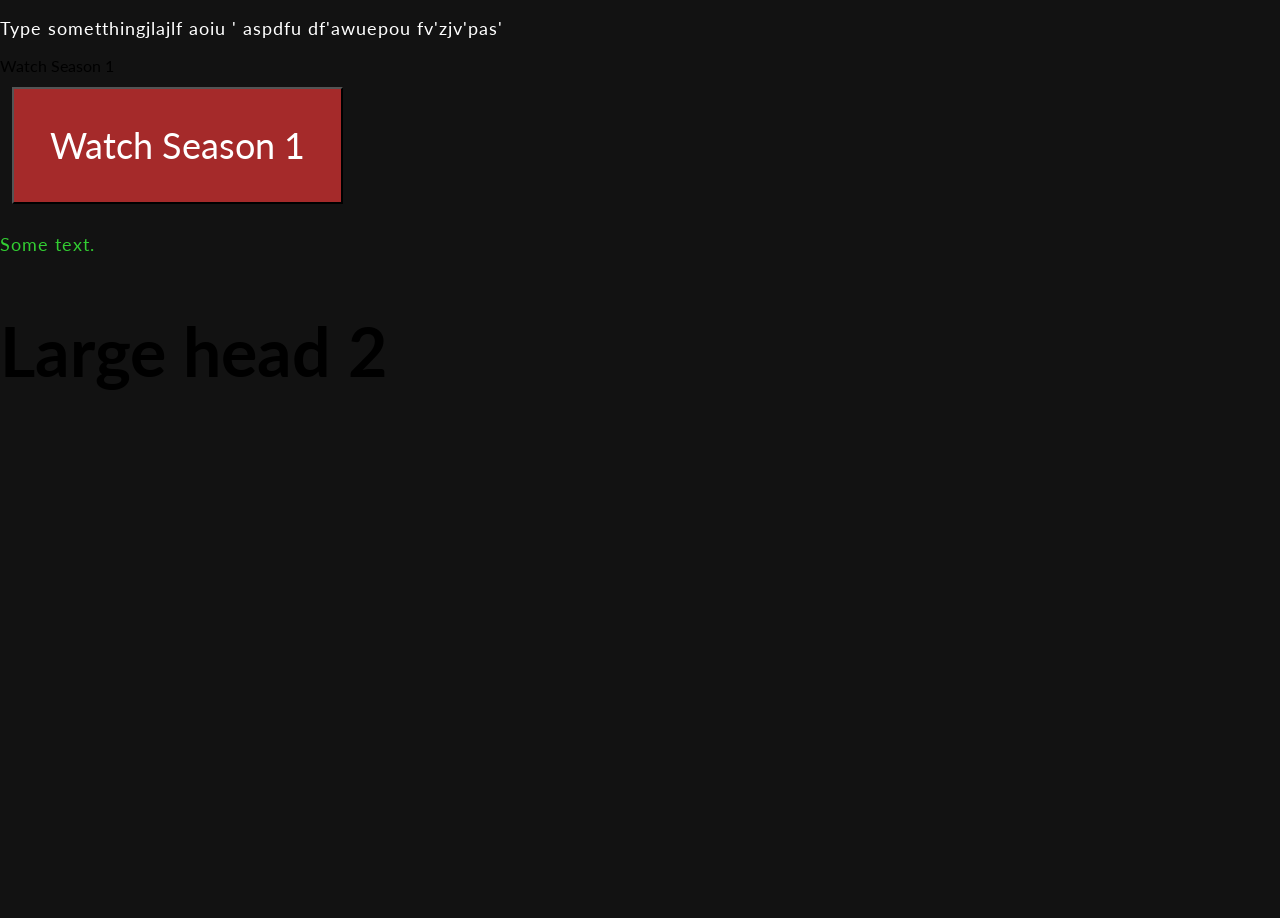
<file: web-design-1-sandbox/class2.html>
<!DOCTYPE html>
<html>

<head>
  <meta charset="utf-8">
  <meta name="viewport" content="width=device-width">
  <title>Web Design Essentials 1</title>
  <!-- Normalize styles -->
  <link href="normalize.css" rel="stylesheet" type="text/css" />

  <link href="style.css" rel="stylesheet" type="text/css" />


<!--
  p {
  width: 1140px;
  font-size: 20px;
}
-->
  
</head>

<body>

<p>Type sometthingjlajlf aoiu '  
aspdfu df'awuepou fv'zjv'pas'</p>

  <div>Watch Season 1</div>
  <button>Watch Season 1</button>

  <p style="color:limegreen;">Some text.</p>
  <h2 style="font-size:68px;">Large head 2</h2>

</body>
</html>
</file>
<file: web-design-1-sandbox/style.css>
/*--- normalize css ---*/
@import url('normalize.css');

/*--- Google fonts ---*/
@import url('https://fonts.googleapis.com/css2?family=Lato:ital,wght@0,400;0,700;1,400;1,700&display=swap');

/* Universal Box Sizing with Inheritance */
html {
  box-sizing: border-box;
}
*, *:before, *:after {
  box-sizing: inherit;
}

html, body {
  height: 100%;
  width: 100%;
}

body {
  margin: 0;
  font-family: Proxima Nova Regular,sans-serif;
  font-family: 'Lato', sans-serif;
  background-color: #121212;
}

.about {
  background-color: #325e9f;

}

p {
  color:#fff;
  letter-spacing: 1px;
  font-size:16px;
}


button {
    background-color: brown;
    margin: 12px;
    padding: 36px;
    font-size: 36px;
    color: #fff;
}

h1 {
  font-size: 50px;
}

h2 {
  font-size: 48px;
}

h3 {
  font-size: 36px;
}

h4 {
  font-size: 28px;
}

h5 {
  font-size: 20px;
}

h6 {
  font-size: 18px;
}

main {
  margin:0 84px;
}

#pagetitle {
  font-family: Proxima Nova Regular,sans-serif;
  font-size: 60px;
  font-weight: 700;
  line-height: 60px;
  margin-bottom: 12px;
  color: #fff;
}

#subtitle {
  font-family:Georgia, 'Times New Roman', Times, serif;
  font-size: 32px;
  color:aquamarine;
}

.callOut, .badge {
  color: #00d86d;
  font-weight: 700;
  font-size: 18px;
  text-transform: uppercase;
  margin: 0;
  line-height: 45px;
}

.badge {
  color:#fff;
  margin-bottom:20px;
}

.watchnow, .cta {
  color: #fff;
  background-color: #0f69bd;
  margin: 0;
  padding: 12px;
  font-size: 24px;
  border: 0 solid #fff;
}

/*--- navigation ---*/
#main-navbar {
  background-color:#2a2b2c;
  height:50px;
  font-size:18px;
  text-transform: uppercase;
}


.main-nav {
  list-style-type: none;
  padding:16px;
  margin-block-start: 0;
  margin-block-end: 0;
  margin-inline-start: 0px;
  margin-inline-end: 0px;
  padding-inline-start: 0;
}

/* #main-nav>li {
  display:inline;
} */

.main-nav-item {
  display:inline;
}

.main-nav-link {
  color: #ff8c00;
  padding: 12px;
  text-decoration: none;
}


.artwork-box {
  width: 768px;
  height:300px;
}

.artwork {
  width:200px;
  height:auto;
  margin:0 auto;
}

.artwork-box-bkg {
  background-image: url("images/portil2108-hometuckedintohill-978.jpg");
}

.artwork-box-bkg-details {
  background-image: url("images/portil2108-hometuckedintohill-978.jpg");
  background-repeat: no-repeat;
  background-size: cover; /* cover, contain, or absolute size */
  background-position: center center;
  width: 400px;
  height: 400px;
}

/*--- columns and widths ---*/
.container, .container-lg, .container-md, .container-sm, .container-xl, .container-xxl {
  width: 1140px;
}

.one-third {
  width: 33%;
  float: left;
}

.one-half {
  width: 50%;
  float: left;
}

/*--- MEDIA QUERIES ---*/
@media (min-width: 600px){
  /* When the screen is at least 600px wide,
  apply the following CSS rule: */
p {
    font-size: 18px;

  }
  
}

@media (max-width: 600px){
  /* When the screen is 600px wide or less, do this... */
  p {
    font-size: 12px;
  }

  h1 {
    font-size: 40px;
  }
  
  h2 {
    font-size: 34px;
  }
  
  h3 {
    font-size: 30px;
  }
  
  h4 {
    font-size: 20px;
  }
  
  h5 {
    font-size: 18px;
  }
  
  h6 {
    font-size: 16px;
  } 
  
  .one-third {
    width: 100%;
    text-align: center;
  }

  .one-half {
    width: 100%;
    text-align: center;
  }

  
}

@media (min-width: 1400px) {
/*   .container, .container-lg, .container-md, .container-sm, .container-xl, .container-xxl {
    max-width: 1320px;
}
 */
}

/* Breakpoints - There are common device breakpoints:
Mobile, small screens: < 576px
Tablet: 768px - 991px
Desktop: 992px - 1199px
XL screens: 1200px - 1440px
XXL screens: 1920px
*/

@media (min-width: 600px) and (max-width: 900px){
  /* When the screen is between 600px and 900px,
  do this... */

  .artwork-box {
    width: 368px;
    height:auto;
  }
  
  .artwork {
    width:100px;
    height:auto;
    margin:0 auto;
  }

  
  .artwork-box-bkg-details {
    background-image: url("images/portil2108-hometuckedintohill-978.jpg");
    background-repeat: no-repeat;
    background-size: cover; /* cover, contain, or absolute size */
    background-position: center center;
    width: 200px;
    height: 200px;
  }

}
</file>
